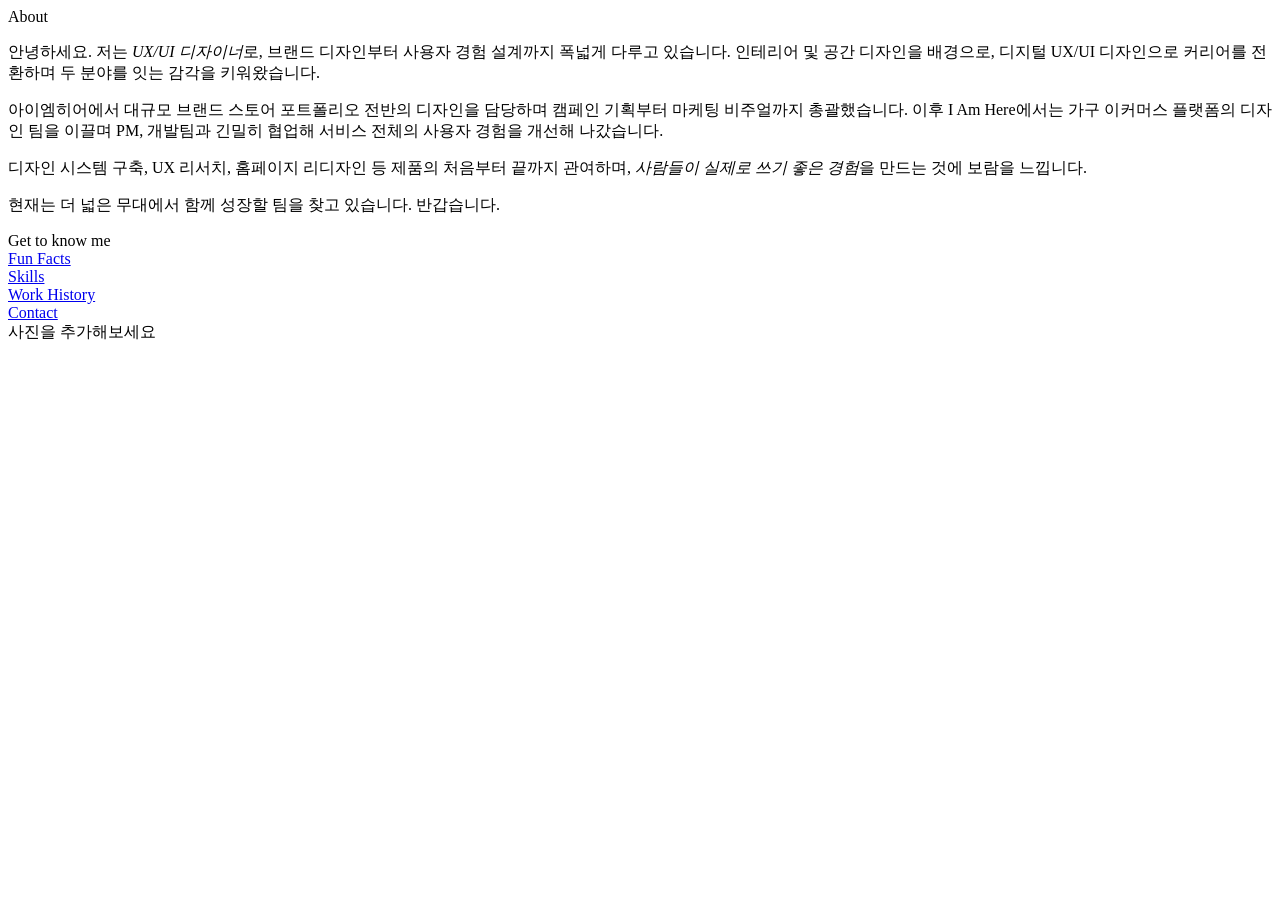
<file: about.html>
<!DOCTYPE html>
<html lang="en">
<head>
    <meta charset="UTF-8">
    <meta name="viewport" content="width=device-width, initial-scale=1.0">
    <title>About</title>

    <!-- favicon -->
    <link rel="icon" href="/images/mickey-favicon.png">

    <link rel="preconnect" href="https://fonts.googleapis.com" />
    <link rel="preconnect" href="https://fonts.gstatic.com" crossorigin />
    <link href="https://fonts.googleapis.com/css2?family=Lora:ital,wght@0,400;0,500;1,400&family=DM+Sans:opsz,wght@9..40,300;9..40,400;9..40,500&display=swap" rel="stylesheet" />

</head>
<body>
        
    <!-- LEFT: About 텍스트 -->
    <div class="left">
        <div class="section-label">About</div>
 
        <div class="about-text">
            <p>안녕하세요. 저는 <em>UX/UI 디자이너</em>로, 브랜드 디자인부터 사용자 경험 설계까지 폭넓게 다루고 있습니다. 인테리어 및 공간 디자인을 배경으로, 디지털 UX/UI 디자인으로 커리어를 전환하며 두 분야를 잇는 감각을 키워왔습니다.</p>
            <p>아이엠히어에서 대규모 브랜드 스토어 포트폴리오 전반의 디자인을 담당하며 캠페인 기획부터 마케팅 비주얼까지 총괄했습니다. 이후 I Am Here에서는 가구 이커머스 플랫폼의 디자인 팀을 이끌며 PM, 개발팀과 긴밀히 협업해 서비스 전체의 사용자 경험을 개선해 나갔습니다.</p>
            <p>디자인 시스템 구축, UX 리서치, 홈페이지 리디자인 등 제품의 처음부터 끝까지 관여하며, <em>사람들이 실제로 쓰기 좋은 경험</em>을 만드는 것에 보람을 느낍니다.</p>
            <p>현재는 더 넓은 무대에서 함께 성장할 팀을 찾고 있습니다. 반갑습니다.</p>
        </div>
    </div>

    <!-- RIGHT: Get to know me -->
    <div class="right">
        <div class="right-label">Get to know me</div>
    
        <nav class="know-nav">
        <a href="#funfact">
            <div class="nav-icon"></div>
            Fun Facts
        </a>
        <a href="#skills">
            <div class="nav-icon"></div>
            Skills
        </a>
        <a href="#workhistory">
            <div class="nav-icon"></div>
            Work History
        </a>
        <a href="#contact">
            <div class="nav-icon"></div>
            Contact
        </a>
        </nav>

        <!-- RIGHT: 사진 영역 -->
        <div class="photo-box">
            <!-- 사진 연결 시 아래 img 태그 주석 해제 후 src 경로 입력 -->
            <!-- <img src="your-photo.jpg" alt="프로필 사진" /> -->
            <span>사진을 추가해보세요</span>
        </div>
    </div>
 
</div>
    
</body>
</html>
</file>
